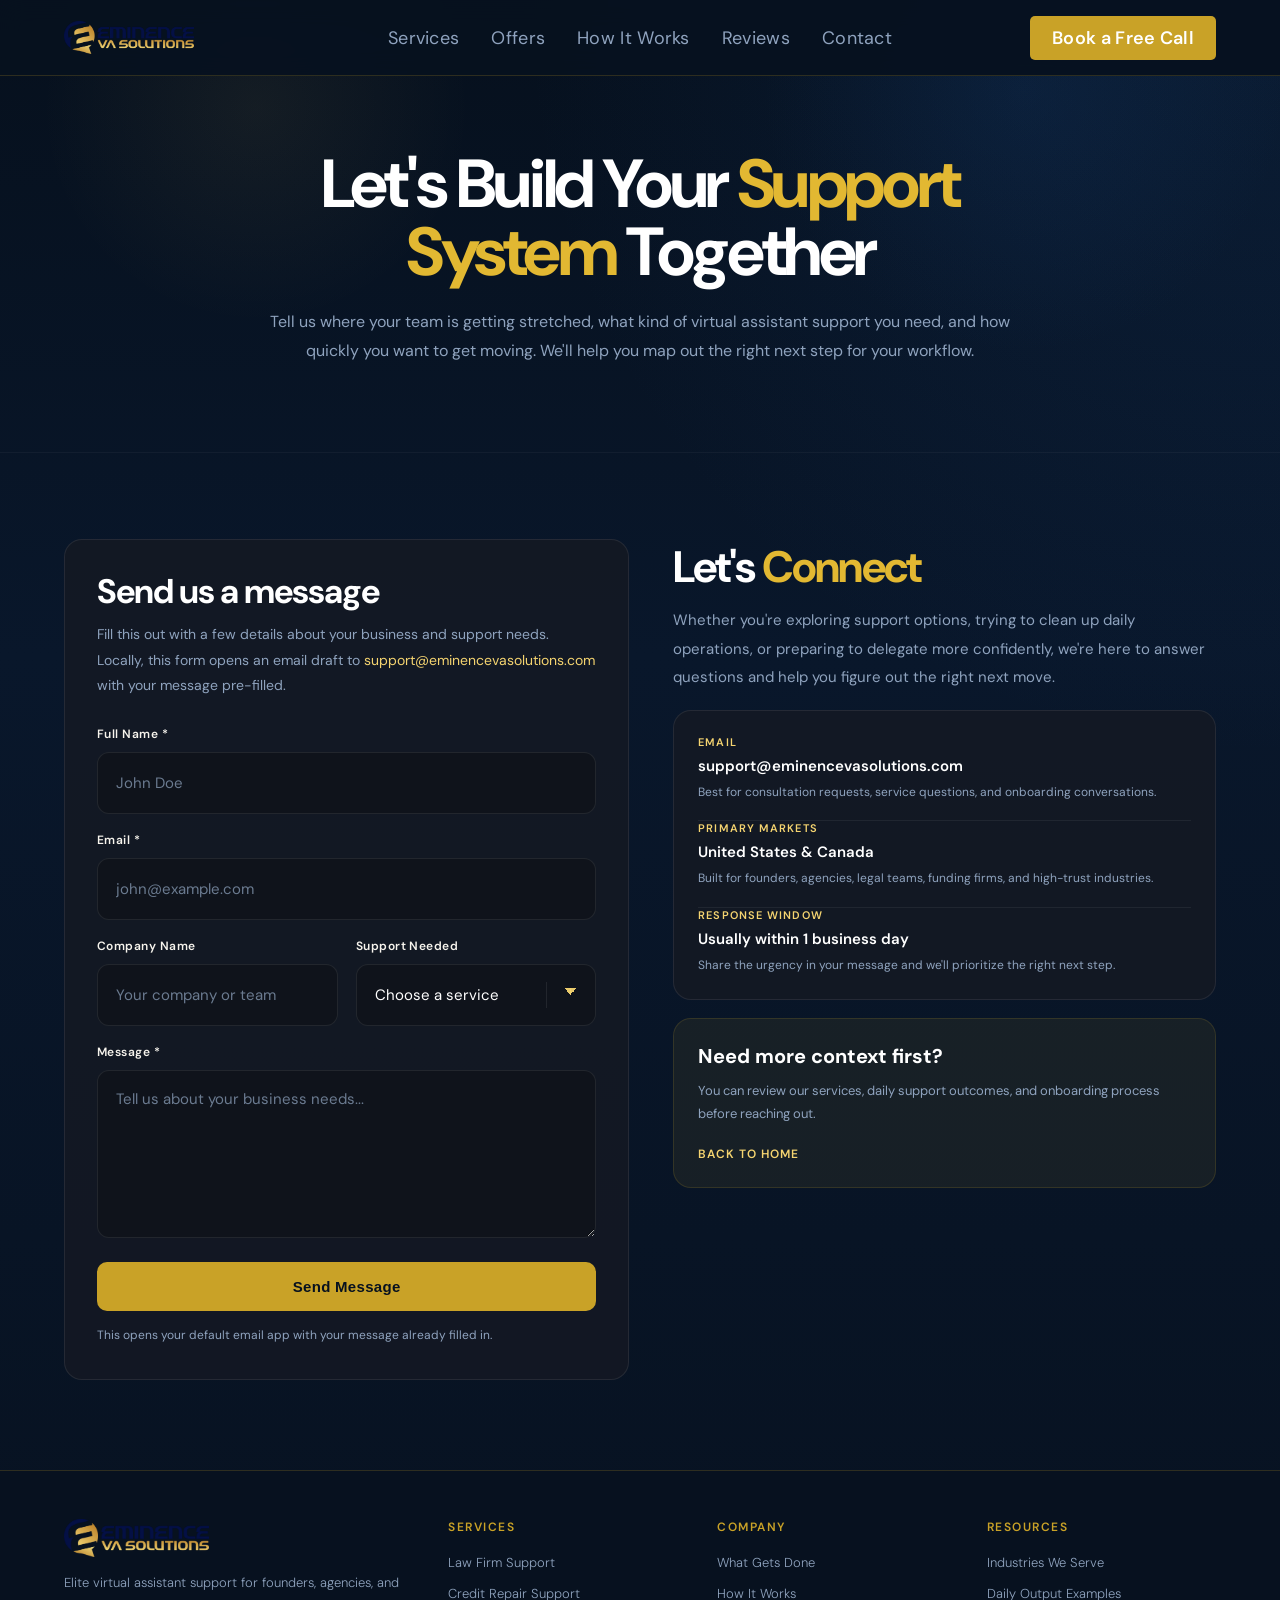
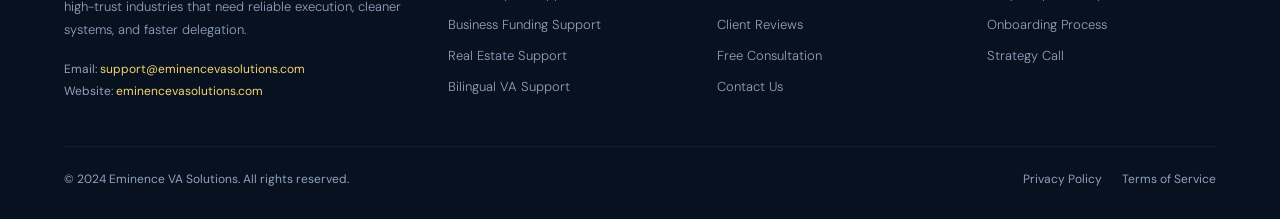
<file: contact.html>
<!DOCTYPE html>
<html lang="en">
<head>
<meta charset="UTF-8"/>
<meta name="viewport" content="width=device-width, initial-scale=1.0"/>
<title>Contact Eminence VA Solutions</title>
<link href="https://fonts.googleapis.com/css2?family=DM+Sans:ital,opsz,wght@0,9..40,100..1000;1,9..40,100..1000&display=swap" rel="stylesheet"/>
<link rel="stylesheet" href="styles.css"/>
</head>
<body class="contact-page">

<nav id="mainNav" class="scrolled">
  <a href="index.html" class="nav-logo">
    <img src="assets/imgs/logo.webp" alt="Eminence VA Solutions" class="nav-logo-image"/>
  </a>
  <div class="nav-links">
    <a href="index.html#services">Services</a>
    <a href="index.html#offers">Offers</a>
    <a href="index.html#how">How It Works</a>
    <a href="index.html#reviews">Reviews</a>
    <a href="contact.html">Contact</a>
  </div>
  <a href="#contactFormSection" class="nav-cta nav-cta-desktop">Book a Free Call</a>
  <div class="hamburger" id="hamburger">
    <span></span><span></span><span></span>
  </div>
</nav>

<div class="mobile-menu" id="mobileMenu">
  <a href="index.html#services">Services</a>
  <a href="index.html#offers">Offers</a>
  <a href="index.html#how">How It Works</a>
  <a href="index.html#reviews">Reviews</a>
  <a href="contact.html">Contact</a>
  <a href="#contactFormSection" class="nav-cta">Book a Free Call</a>
</div>

<section class="contact-hero">
  <div class="contact-hero-wrap">
    <div class="contact-hero-copy fade-up">
      <h1 class="contact-title">Let's Build Your <em>Support System</em> Together</h1>
      <p class="contact-sub">Tell us where your team is getting stretched, what kind of virtual assistant support you need, and how quickly you want to get moving. We'll help you map out the right next step for your workflow.</p>
    </div>
  </div>
</section>

<section class="contact-main" id="contactFormSection">
  <div class="contact-form-card fade-up">
    <div class="contact-form-head">
      <h2>Send us a message</h2>
      <p>Fill this out with a few details about your business and support needs. Locally, this form opens an email draft to <a href="mailto:support@eminencevasolutions.com" style="color:var(--gold3);text-decoration:none">support@eminencevasolutions.com</a> with your message pre-filled.</p>
    </div>

    <form id="contactForm">
      <div class="contact-form-grid">
        <div class="contact-field contact-field-full">
          <label for="name">Full Name *</label>
          <input id="name" name="name" type="text" placeholder="John Doe" required/>
        </div>
        <div class="contact-field contact-field-full">
          <label for="email">Email *</label>
          <input id="email" name="email" type="email" placeholder="john@example.com" required/>
        </div>
        <div class="contact-field">
          <label for="company">Company Name</label>
          <input id="company" name="company" type="text" placeholder="Your company or team"/>
        </div>
        <div class="contact-field">
          <label for="service">Support Needed</label>
          <select id="service" name="service">
            <option value="">Choose a service</option>
            <option>Executive / Administrative Support</option>
            <option>Customer Service Support</option>
            <option>Legal Intake / Admin Support</option>
            <option>Real Estate Support</option>
            <option>CRM / Lead Follow-up</option>
            <option>Bilingual English / Spanish Support</option>
            <option>Custom VA Support</option>
          </select>
        </div>
        <div class="contact-field contact-field-full">
          <label for="message">Message *</label>
          <textarea id="message" name="message" placeholder="Tell us about your business needs..." required></textarea>
        </div>
      </div>

      <div class="contact-form-actions">
        <button type="submit" class="btn-gold contact-submit">Send Message</button>
      </div>
      <div class="contact-form-note">This opens your default email app with your message already filled in.</div>
      <p id="contactStatus" class="contact-status" aria-live="polite"></p>
    </form>
  </div>

  <div class="contact-side">
    <div class="contact-side-copy fade-up" style="transition-delay:.08s">
      <h2 class="contact-connect-title">Let's <em>Connect</em></h2>
      <p class="contact-connect-sub">Whether you're exploring support options, trying to clean up daily operations, or preparing to delegate more confidently, we're here to answer questions and help you figure out the right next move.</p>
    </div>

    <div class="contact-side-card fade-up" style="transition-delay:.12s">
      <div class="contact-list">
        <div class="contact-list-item">
          <span>Email</span>
          <a href="mailto:support@eminencevasolutions.com">support@eminencevasolutions.com</a>
          <p>Best for consultation requests, service questions, and onboarding conversations.</p>
        </div>
        <div class="contact-list-item">
          <span>Primary Markets</span>
          <strong>United States &amp; Canada</strong>
          <p>Built for founders, agencies, legal teams, funding firms, and high-trust industries.</p>
        </div>
        <div class="contact-list-item">
          <span>Response Window</span>
          <strong>Usually within 1 business day</strong>
          <p>Share the urgency in your message and we'll prioritize the right next step.</p>
        </div>
      </div>
    </div>

    <div class="contact-side-card contact-follow-card fade-up" style="transition-delay:.18s">
      <h3>Need more context first?</h3>
      <p>You can review our services, daily support outcomes, and onboarding process before reaching out.</p>
      <a href="index.html" class="contact-back-home">Back to Home</a>
    </div>
  </div>
</section>

<footer>
  <div class="footer-grid">
    <div class="footer-brand">
      <a href="index.html" class="footer-logo">
        <img src="assets/imgs/logo.webp" alt="Eminence VA Solutions" class="footer-logo-image"/>
      </a>
      <p class="footer-desc">Elite virtual assistant support for founders, agencies, and high-trust industries that need reliable execution, cleaner systems, and faster delegation.</p>
      <div class="footer-contact-item">Email: <a href="mailto:support@eminencevasolutions.com">support@eminencevasolutions.com</a></div>
      <div class="footer-contact-item" style="margin-top:4px">Website: <a href="https://eminencevasolutions.com" target="_blank">eminencevasolutions.com</a></div>
    </div>
    <div class="footer-col">
      <h5>Services</h5>
      <ul>
        <li><a href="index.html#services">Law Firm Support</a></li>
        <li><a href="index.html#services">Credit Repair Support</a></li>
        <li><a href="index.html#services">Business Funding Support</a></li>
        <li><a href="index.html#services">Real Estate Support</a></li>
        <li><a href="index.html#services">Bilingual VA Support</a></li>
      </ul>
    </div>
    <div class="footer-col">
      <h5>Company</h5>
      <ul>
        <li><a href="index.html#offers">What Gets Done</a></li>
        <li><a href="index.html#how">How It Works</a></li>
        <li><a href="index.html#reviews">Client Reviews</a></li>
        <li><a href="contact.html">Free Consultation</a></li>
        <li><a href="mailto:support@eminencevasolutions.com">Contact Us</a></li>
      </ul>
    </div>
    <div class="footer-col">
      <h5>Resources</h5>
      <ul>
        <li><a href="index.html#services">Industries We Serve</a></li>
        <li><a href="index.html#offers">Daily Output Examples</a></li>
        <li><a href="index.html#how">Onboarding Process</a></li>
        <li><a href="contact.html">Strategy Call</a></li>
      </ul>
    </div>
  </div>
  <div class="footer-bottom">
    <div class="footer-copy">&#169; 2024 Eminence VA Solutions. All rights reserved.</div>
    <div class="footer-legal">
      <a href="#">Privacy Policy</a>
      <a href="#">Terms of Service</a>
    </div>
  </div>
</footer>

<script src="script.js"></script>
</body>
</html>
</file>
<file: styles.css>
/* filepath: styles.css */
* {
  margin: 0;
  padding: 0;
  box-sizing: border-box;
}

:root {
  --navy: #07111f;
  --navy2: #0c1e36;
  --navy3: #122648;
  --blue: #163a6b;
  --blue2: #1b4d8e;
  --gold: #c9a227;
  --gold2: #e2b832;
  --gold3: #f5d470;
  --gold-light: rgba(201, 162, 39, 0.08);
  --gold-border: rgba(201, 162, 39, 0.2);
  --white: #ffffff;
  --off: #f7f4ed;
  --muted: #8fa3be;
  --text: #e8edf4;
}

html {
  scroll-behavior: smooth;
}

body {
  font-family: 'DM Sans', sans-serif;
  font-optical-sizing: auto;
  background: var(--navy);
  color: var(--text);
  overflow-x: hidden;
}

/* SCROLLBAR */
::-webkit-scrollbar {
  width: 5px;
}

::-webkit-scrollbar-track {
  background: var(--navy2);
}

::-webkit-scrollbar-thumb {
  background: var(--gold);
  border-radius: 4px;
}

/* NAV */
nav {
  position: fixed;
  top: 0;
  left: 0;
  right: 0;
  z-index: 999;
  padding: 0 5%;
  height: 76px;
  display: flex;
  align-items: center;
  justify-content: space-between;
  transition: all 0.3s;
}

nav.scrolled {
  background: rgba(7, 17, 31, 0.97);
  backdrop-filter: blur(12px);
  border-bottom: 1px solid var(--gold-border);
}

.nav-logo {
  display: flex;
  align-items: center;
  gap: 10px;
  text-decoration: none;
  flex-shrink: 0;
  justify-self: start;
}

.nav-logo-image {
  height: 34px;
  width: auto;
  max-width: 210px;
  display: block;
  object-fit: contain;
}

.nav-links {
  position: absolute;
  left: 50%;
  transform: translateX(-50%);
  display: flex;
  align-items: center;
  gap: 32px;
}

.nav-links a {
  color: var(--muted);
  font-size: 18px;
  font-weight: 400;
  text-decoration: none;
  transition: color 0.2s;
  letter-spacing: 0.3px;
}

.nav-links a:hover {
  color: var(--gold2);
}

.nav-cta {
  background: var(--gold);
  color: var(--white);
  font-size: 18px;
  font-weight: 600;
  padding: 10px 22px;
  border-radius: 5px;
  text-decoration: none;
  transition: all 0.2s;
  letter-spacing: 0.3px;
}

.nav-cta:hover {
  background: var(--gold2);
  color: var(--white);
  transform: translateY(-1px);
}

.nav-links .nav-cta,
.nav-links .nav-cta:hover,
.mobile-menu .nav-cta,
.mobile-menu .nav-cta:hover {
  color: var(--white);
}

.hamburger {
  display: none;
  flex-direction: column;
  gap: 5px;
  cursor: pointer;
  padding: 4px;
  margin-left: auto;
}

.hamburger span {
  width: 24px;
  height: 2px;
  background: var(--white);
  border-radius: 2px;
  transition: all 0.3s;
}

.mobile-menu {
  display: none;
  position: fixed;
  top: 76px;
  left: 0;
  right: 0;
  background: rgba(7, 17, 31, 0.98);
  backdrop-filter: blur(12px);
  padding: 24px 5%;
  border-bottom: 1px solid var(--gold-border);
  flex-direction: column;
  gap: 20px;
  z-index: 998;
}

.mobile-menu.open {
  display: flex;
}

.mobile-menu a {
  color: var(--muted);
  font-size: 15px;
  text-decoration: none;
  padding: 8px 0;
  border-bottom: 1px solid rgba(255, 255, 255, 0.05);
}

.mobile-menu a:hover {
  color: var(--gold2);
}

.mobile-menu .nav-cta {
  width: 100%;
  text-align: center;
  border: none;
}

/* HERO */
.hero {
  min-height: 100vh;
  display: grid;
  grid-template-columns: minmax(0, 1.08fr) minmax(320px, 0.72fr);
  gap: clamp(32px, 5vw, 88px);
  align-items: center;
  padding: 120px 5% 80px;
  position: relative;
  overflow: hidden;
}

.hero-bg {
  position: absolute;
  inset: 0;
  background:
    radial-gradient(ellipse 54% 52% at 82% 44%, rgba(27, 77, 142, 0.2) 0%, transparent 72%),
    radial-gradient(ellipse 40% 40% at 20% 80%, rgba(201, 162, 39, 0.1) 0%, transparent 60%),
    radial-gradient(circle at 18% 18%, rgba(245, 212, 112, 0.08) 0%, transparent 28%),
    linear-gradient(90deg, rgba(7, 17, 31, 0.98) 0%, rgba(7, 17, 31, 0.92) 40%, rgba(7, 17, 31, 0.86) 100%);
  pointer-events: none;
}

.hero-bg::before,
.hero-bg::after {
  content: '';
  position: absolute;
  inset: 0;
}

.hero-bg::before {
  background:
    radial-gradient(circle at 14% 22%, rgba(245, 212, 112, 0.22) 0 2px, transparent 3px),
    radial-gradient(circle at 78% 28%, rgba(201, 162, 39, 0.18) 0 1.5px, transparent 2.5px),
    radial-gradient(circle at 30% 78%, rgba(255, 255, 255, 0.08) 0 1px, transparent 2px),
    radial-gradient(circle at 66% 72%, rgba(245, 212, 112, 0.16) 0 1.5px, transparent 2.5px);
  background-size: 180px 180px, 220px 220px, 140px 140px, 240px 240px;
  background-position: 0 0, 20px 30px, 40px 80px, 120px 40px;
  opacity: 0.65;
  mix-blend-mode: screen;
  animation: heroTextureDrift 20s linear infinite;
}

.hero-bg::after {
  inset: 6% -8% auto auto;
  width: 58%;
  height: 76%;
  background:
    repeating-linear-gradient(
      115deg,
      rgba(245, 212, 112, 0.16) 0 2px,
      transparent 2px 18px
    );
  mask-image: radial-gradient(circle at 50% 50%, rgba(0, 0, 0, 1) 0%, transparent 74%);
  -webkit-mask-image: radial-gradient(circle at 50% 50%, rgba(0, 0, 0, 1) 0%, transparent 74%);
  opacity: 0.3;
  filter: blur(0.4px);
  transform: rotate(-7deg);
  animation: heroTextureSweep 16s ease-in-out infinite;
}

.hero-grid-lines {
  position: absolute;
  inset: 0;
  background-image:
    linear-gradient(rgba(201, 162, 39, 0.04) 1px, transparent 1px),
    linear-gradient(90deg, rgba(201, 162, 39, 0.04) 1px, transparent 1px);
  background-size: 60px 60px;
  pointer-events: none;
}

.hero-shimmer {
  position: absolute;
  inset: -10% -20%;
  z-index: 0;
  pointer-events: none;
  opacity: 0.16;
  background:
    linear-gradient(136deg, transparent 32%, rgba(65, 136, 222, 0.03) 44%, rgba(245, 212, 112, 0.04) 50%, rgba(65, 136, 222, 0.025) 57%, transparent 68%),
    radial-gradient(circle at 70% 30%, rgba(42, 104, 188, 0.07), transparent 24%),
    radial-gradient(circle at 36% 78%, rgba(245, 212, 112, 0.03), transparent 20%);
  filter: blur(26px);
  animation: heroShimmerMove 24s linear infinite;
}

.hero-circle1 {
  position: absolute;
  top: -100px;
  right: -100px;
  width: 500px;
  height: 500px;
  border-radius: 50%;
  border: 1px solid rgba(201, 162, 39, 0.07);
  pointer-events: none;
}

.hero-circle2 {
  position: absolute;
  top: -60px;
  right: -60px;
  width: 380px;
  height: 380px;
  border-radius: 50%;
  border: 1px solid rgba(201, 162, 39, 0.1);
  pointer-events: none;
}

.hero-content {
  max-width: 620px;
  position: relative;
  z-index: 2;
}

.hero-tag {
  display: inline-flex;
  align-items: center;
  gap: 8px;
  background: var(--gold-light);
  border: 1px solid var(--gold-border);
  border-radius: 30px;
  padding: 6px 16px;
  margin-bottom: 28px;
}

.hero-tag-dot {
  width: 6px;
  height: 6px;
  border-radius: 50%;
  background: var(--gold2);
}

.hero-tag span {
  font-size: 12px;
  font-weight: 500;
  color: var(--gold3);
  letter-spacing: 0.8px;
  text-transform: uppercase;
}

.hero h1 {
  font-family: 'DM Sans', sans-serif;
  font-size: clamp(42px, 6vw, 60px);
  line-height: 0.96;
  font-weight: 700;
  letter-spacing: -0.05em;
  color: var(--white);
  margin-bottom: 20px;
}

.hero h1 em {
  color: var(--gold2);
  font-style: italic;
}

.hero-sub {
  font-size: 16px;
  font-weight: 300;
  color: var(--muted);
  line-height: 1.8;
  max-width: 500px;
  margin-bottom: 36px;
}

.hero-btns {
  display: flex;
  gap: 14px;
  flex-wrap: wrap;
  margin-bottom: 52px;
}

.btn-gold {
  background: var(--gold);
  color: var(--navy);
  font-size: 14px;
  font-weight: 600;
  padding: 14px 30px;
  border-radius: 6px;
  text-decoration: none;
  transition: all 0.2s;
  border: none;
  cursor: pointer;
  letter-spacing: 0.3px;
}

.btn-gold:hover {
  background: var(--gold2);
  transform: translateY(-2px);
  box-shadow: 0 8px 24px rgba(201, 162, 39, 0.25);
}

.btn-ghost {
  background: transparent;
  color: var(--white);
  font-size: 14px;
  font-weight: 400;
  padding: 13px 28px;
  border-radius: 6px;
  text-decoration: none;
  border: 1px solid rgba(255, 255, 255, 0.18);
  transition: all 0.2s;
  cursor: pointer;
}

.btn-ghost:hover {
  border-color: var(--gold-border);
  color: var(--gold3);
}

.hero-stats {
  display: flex;
  gap: 40px;
  flex-wrap: wrap;
}

.hero-stat {
  border-left: 2px solid var(--gold);
  padding-left: 16px;
}

.hs-num {
  font-family: 'DM Sans', sans-serif;
  font-size: 32px;
  font-weight: 700;
  color: var(--white);
  line-height: 1;
}

.hs-lbl {
  font-size: 11px;
  font-weight: 400;
  color: var(--muted);
  margin-top: 4px;
  letter-spacing: 0.5px;
}

.hero-visual {
  position: relative;
  width: 100%;
  display: flex;
  justify-content: flex-end;
  z-index: 1;
  pointer-events: none;
}

.hero-visual::before {
  content: '';
  position: absolute;
  top: 50%;
  right: 4%;
  width: 360px;
  height: 360px;
  border-radius: 50%;
  background: radial-gradient(circle, rgba(27, 77, 142, 0.22) 0%, rgba(27, 77, 142, 0.08) 36%, transparent 72%);
  filter: blur(18px);
  transform: translateY(-50%);
  z-index: 0;
}

.hero-visual-cards {
  position: relative;
  width: min(100%, 420px);
  display: flex;
  flex-direction: column;
  gap: 14px;
  z-index: 1;
}

.hv-card {
  background: linear-gradient(180deg, rgba(24, 48, 88, 0.88), rgba(15, 31, 59, 0.92));
  border: 1px solid rgba(201, 162, 39, 0.18);
  border-radius: 16px;
  padding: 18px 22px;
  backdrop-filter: blur(12px);
  box-shadow: 0 18px 40px rgba(3, 10, 20, 0.34);
  animation: float 6s ease-in-out infinite;
  pointer-events: auto;
}

.hv-card:nth-child(2) {
  animation-delay: -2s;
  margin-left: 30px;
}

.hv-card:nth-child(3) {
  animation-delay: -4s;
}

@keyframes float {
  0%,
  100% {
    transform: translateY(0);
  }

  50% {
    transform: translateY(-8px);
  }
}

@keyframes heroShimmerMove {
  0% {
    transform: translate3d(0, 0, 0) rotate(-10deg);
  }

  50% {
    transform: translate3d(5%, -7%, 0) rotate(-13deg);
  }

  100% {
    transform: translate3d(0, 0, 0) rotate(-10deg);
  }
}

@keyframes heroTextureDrift {
  0% {
    transform: translate3d(0, 0, 0) scale(1);
  }

  50% {
    transform: translate3d(-24px, 18px, 0) scale(1.03);
  }

  100% {
    transform: translate3d(0, 0, 0) scale(1);
  }
}

@keyframes heroTextureSweep {
  0% {
    transform: translate3d(0, 0, 0) rotate(-7deg);
    opacity: 0.18;
  }

  50% {
    transform: translate3d(-24px, 12px, 0) rotate(-3deg);
    opacity: 0.34;
  }

  100% {
    transform: translate3d(0, 0, 0) rotate(-7deg);
    opacity: 0.18;
  }
}

.hvc-top {
  display: flex;
  align-items: center;
  gap: 10px;
  margin-bottom: 8px;
}

.hvc-icon {
  width: 32px;
  height: 32px;
  border-radius: 8px;
  background: var(--gold-light);
  border: 1px solid var(--gold-border);
  display: flex;
  align-items: center;
  justify-content: center;
}

.hvc-icon svg {
  width: 15px;
  height: 15px;
  stroke: var(--gold2);
  fill: none;
  stroke-width: 1.8;
}

.hvc-title {
  font-size: 12px;
  font-weight: 600;
  color: var(--white);
}

.hvc-val {
  font-family: 'DM Sans', sans-serif;
  font-size: 22px;
  font-weight: 700;
  color: var(--gold2);
}

.hvc-sub {
  font-size: 10px;
  color: var(--muted);
  margin-top: 2px;
}

.hvc-bar {
  height: 3px;
  background: rgba(201, 162, 39, 0.15);
  border-radius: 2px;
  margin-top: 10px;
  overflow: hidden;
}

.hvc-bar-fill {
  height: 100%;
  border-radius: 2px;
  background: linear-gradient(90deg, var(--gold), var(--gold2));
}

/* TRUST BAR */
.trust {
  background: rgba(12, 30, 54, 0.8);
  border-top: 1px solid var(--gold-border);
  border-bottom: 1px solid var(--gold-border);
  padding: 20px 5%;
  display: flex;
  align-items: center;
  justify-content: center;
  gap: 0;
  flex-wrap: wrap;
}

.trust-item {
  display: flex;
  flex-direction: column;
  align-items: center;
  flex: 1;
  min-width: 120px;
  position: relative;
}

.trust-item + .trust-item::before {
  content: '';
  position: absolute;
  left: 0;
  top: 50%;
  transform: translateY(-50%);
  height: 30px;
  width: 1px;
  background: var(--gold-border);
}

.ti-num {
  font-family: 'DM Sans', sans-serif;
  font-size: 26px;
  font-weight: 700;
  color: var(--gold2);
}

.ti-lbl {
  font-size: 11px;
  color: var(--muted);
  margin-top: 2px;
  letter-spacing: 0.4px;
}

/* FEATURED */
.featured {
  padding: 36px 5%;
  text-align: center;
  border-bottom: 1px solid rgba(255, 255, 255, 0.04);
}

.featured-lbl {
  font-size: 10px;
  font-weight: 500;
  letter-spacing: 2.5px;
  text-transform: uppercase;
  color: var(--muted);
  margin-bottom: 20px;
}

.featured-logos {
  display: flex;
  align-items: center;
  justify-content: center;
  gap: 36px;
  flex-wrap: wrap;
}

.featured-logos span {
  font-size: 13px;
  font-weight: 600;
  color: rgba(143, 163, 190, 0.5);
  letter-spacing: 0.5px;
  transition: color 0.2s;
}

.featured-logos span:hover {
  color: var(--gold3);
}

/* LOGO MARQUEE */
.logo-marquee {
  padding: 46px 0;
  background: linear-gradient(180deg, rgba(10, 24, 45, 0.98), rgba(7, 17, 31, 1));
  border-top: 1px solid rgba(201, 162, 39, 0.16);
  border-bottom: 1px solid rgba(201, 162, 39, 0.16);
  overflow: hidden;
  position: relative;
}

.logo-marquee::before {
  content: '';
  position: absolute;
  inset: 0;
  background-image:
    linear-gradient(rgba(201, 162, 39, 0.025) 1px, transparent 1px),
    linear-gradient(90deg, rgba(201, 162, 39, 0.025) 1px, transparent 1px);
  background-size: 56px 56px;
  pointer-events: none;
}

.logo-marquee::after {
  content: '';
  position: absolute;
  inset: 0;
  background:
    radial-gradient(circle at 50% 0%, rgba(27, 77, 142, 0.22), transparent 38%),
    radial-gradient(circle at 50% 100%, rgba(201, 162, 39, 0.08), transparent 42%);
  pointer-events: none;
}

.logo-marquee-inner {
  max-width: 1350px;
  margin: 0 auto 24px;
  padding: 0 5%;
  position: relative;
  z-index: 1;
}

.logo-marquee-label {
  text-align: center;
  font-size: 11px;
  font-weight: 700;
  letter-spacing: 0.22em;
  text-transform: uppercase;
  color: rgba(245, 212, 112, 0.88);
}

.logo-marquee-track-wrap {
  position: relative;
  overflow: hidden;
}

.logo-marquee-fade {
  position: absolute;
  top: 0;
  bottom: 0;
  width: 90px;
  z-index: 2;
  pointer-events: none;
}

.logo-marquee-fade-left {
  left: 0;
  background: linear-gradient(90deg, rgba(7, 17, 31, 1) 0%, rgba(7, 17, 31, 0.72) 45%, rgba(7, 17, 31, 0) 100%);
}

.logo-marquee-fade-right {
  right: 0;
  background: linear-gradient(270deg, rgba(7, 17, 31, 1) 0%, rgba(7, 17, 31, 0.72) 45%, rgba(7, 17, 31, 0) 100%);
}

.logo-marquee-track {
  display: flex;
  width: max-content;
  align-items: center;
  animation: logoMarquee 32s linear infinite;
}

.logo-marquee-track:hover {
  animation-play-state: paused;
}

.logo-marquee-group {
  display: flex;
  align-items: center;
  gap: 64px;
  padding: 0 32px;
}

.logo-marquee-item {
  flex: 0 0 auto;
  display: flex;
  align-items: center;
  justify-content: center;
  min-width: 150px;
  min-height: 54px;
  padding: 8px 10px;
  opacity: 0.78;
  transition: opacity 0.2s ease, transform 0.2s ease, filter 0.2s ease;
}

.logo-marquee-item:hover {
  opacity: 1;
  transform: translateY(-2px);
}

.logo-marquee-item img {
  height: 34px;
  width: auto;
  max-width: 140px;
  object-fit: contain;
  filter: grayscale(1) brightness(1.9) sepia(0.28) hue-rotate(356deg) saturate(0.6) contrast(0.9);
  opacity: 0.92;
}

@keyframes logoMarquee {
  from {
    transform: translateX(0);
  }

  to {
    transform: translateX(-50%);
  }
}

/* SECTIONS */
section {
  padding: 90px 5%;
}

.section-label {
  font-size: 11px;
  font-weight: 500;
  letter-spacing: 3px;
  text-transform: uppercase;
  color: var(--gold);
  margin-bottom: 10px;
}

.section-title {
  font-family: 'DM Sans', sans-serif;
  font-size: clamp(32px, 4vw, 50px);
  font-weight: 700;
  letter-spacing: -0.04em;
  color: var(--white);
  line-height: 1.02;
  margin-bottom: 14px;
}

.section-title em {
  color: var(--gold2);
  font-style: italic;
}

.section-sub {
  font-size: 15px;
  font-weight: 300;
  color: var(--muted);
  line-height: 1.8;
  max-width: 540px;
}

.text-center {
  text-align: center;
}

.text-center .section-sub {
  margin: 0 auto;
}

.gold-line {
  width: 48px;
  height: 2px;
  background: linear-gradient(90deg, var(--gold), var(--gold2));
  margin: 20px 0;
}

.gold-line.center {
  margin: 20px auto;
}

/* WHAT WE DO */
.what-grid {
  display: grid;
  grid-template-columns: 1fr 1fr;
  gap: 48px;
  align-items: start;
  margin-top: 60px;
}

.what-left {
}

.what-img {
  width: 100%;
  height: 280px;
  background: var(--navy2);
  border-radius: 16px;
  border: 1px solid var(--gold-border);
  position: relative;
  overflow: hidden;
  margin-bottom: 32px;
  display: flex;
  align-items: center;
  justify-content: center;
}

.what-video {
  width: 100%;
  height: 100%;
  object-fit: cover;
  display: block;
  background: var(--navy);
}

.what-img::after {
  content: '';
  position: absolute;
  bottom: 0;
  left: 0;
  right: 0;
  height: 3px;
  background: linear-gradient(90deg, var(--gold), var(--gold2));
}

.what-desc p {
  font-size: 14px;
  font-weight: 300;
  color: var(--muted);
  line-height: 1.9;
  margin-bottom: 24px;
}

.what-right {
  display: flex;
  flex-direction: column;
  gap: 14px;
}

.svc-card {
  background: var(--navy2);
  border: 1px solid rgba(255, 255, 255, 0.06);
  border-radius: 12px;
  padding: 20px;
  transition: all 0.3s;
  border-left: 3px solid transparent;
  cursor: default;
}

.svc-card:hover {
  border-left-color: var(--gold);
  background: rgba(18, 38, 72, 0.8);
  transform: translateX(4px);
}

.svc-card-top {
  display: flex;
  align-items: center;
  gap: 12px;
  margin-bottom: 8px;
}

.svc-icon {
  width: 36px;
  height: 36px;
  border-radius: 8px;
  background: var(--gold-light);
  border: 1px solid var(--gold-border);
  display: flex;
  align-items: center;
  justify-content: center;
  flex-shrink: 0;
}

.svc-icon svg {
  width: 16px;
  height: 16px;
  stroke: var(--gold2);
  fill: none;
  stroke-width: 1.8;
}

.svc-card h4 {
  font-size: 14px;
  font-weight: 600;
  color: var(--white);
}

.svc-card p {
  font-size: 12px;
  font-weight: 300;
  color: var(--muted);
  line-height: 1.7;
  padding-left: 48px;
}

/* WHY CHOOSE */
.why {
  background: var(--navy2);
}

.why-grid {
  display: grid;
  grid-template-columns: repeat(3, 1fr);
  gap: 20px;
  margin-top: 50px;
}

.why-card {
  background: var(--navy);
  border: 1px solid rgba(255, 255, 255, 0.06);
  border-radius: 14px;
  padding: 28px 24px;
  transition: all 0.3s;
  position: relative;
  overflow: hidden;
}

.why-card::before {
  content: '';
  position: absolute;
  inset: 0;
  background: linear-gradient(135deg, var(--gold-light) 0%, transparent 60%);
  opacity: 0;
  transition: opacity 0.3s;
}

.why-card:hover::before {
  opacity: 1;
}

.why-card:hover {
  border-color: var(--gold-border);
  transform: translateY(-4px);
}

.why-icon {
  width: 48px;
  height: 48px;
  border-radius: 10px;
  background: var(--gold-light);
  border: 1px solid var(--gold-border);
  display: flex;
  align-items: center;
  justify-content: center;
  margin-bottom: 16px;
  position: relative;
}

.why-icon svg {
  width: 20px;
  height: 20px;
  stroke: var(--gold2);
  fill: none;
  stroke-width: 1.8;
}

.why-card h4 {
  font-size: 14px;
  font-weight: 600;
  color: var(--white);
  margin-bottom: 8px;
  position: relative;
}

.why-card p {
  font-size: 12px;
  font-weight: 300;
  color: var(--muted);
  line-height: 1.7;
  position: relative;
}

/* HOW IT WORKS */
.steps-wrap {
  margin-top: 60px;
  position: relative;
}

.steps-wrap::before {
  content: '';
  position: absolute;
  top: 36px;
  left: calc(12.5% + 24px);
  right: calc(12.5% + 24px);
  height: 1px;
  background: linear-gradient(90deg, var(--gold-border), var(--gold), var(--gold-border));
  z-index: 0;
}

.steps {
  display: grid;
  grid-template-columns: repeat(4, 1fr);
  gap: 20px;
  position: relative;
  z-index: 1;
}

.step {
  text-align: center;
  padding: 0 12px;
}

.step-num {
  width: 72px;
  height: 72px;
  border-radius: 50%;
  background: var(--navy2);
  border: 2px solid var(--gold);
  display: flex;
  align-items: center;
  justify-content: center;
  margin: 0 auto 20px;
  font-family: 'DM Sans', sans-serif;
  font-size: 24px;
  font-weight: 700;
  color: var(--gold2);
  position: relative;
  transition: all 0.3s;
}

.step:hover .step-num {
  background: var(--gold);
  color: var(--navy);
}

.step h4 {
  font-size: 14px;
  font-weight: 600;
  color: var(--white);
  margin-bottom: 8px;
}

.step p {
  font-size: 12px;
  font-weight: 300;
  color: var(--muted);
  line-height: 1.7;
}

/* TESTIMONIALS */
.testi {
  background: var(--navy2);
}

.testi-grid {
  display: grid;
  grid-template-columns: repeat(3, 1fr);
  gap: 20px;
  margin-top: 50px;
}

.testi-card {
  background: var(--navy);
  border: 1px solid rgba(255, 255, 255, 0.06);
  border-radius: 14px;
  padding: 28px 24px;
  position: relative;
  transition: border-color 0.3s;
}

.testi-card:hover {
  border-color: var(--gold-border);
}

.testi-quote {
  font-family: 'DM Sans', sans-serif;
  font-size: 60px;
  line-height: 0.8;
  font-weight: 700;
  color: var(--gold);
  opacity: 0.25;
  margin-bottom: 12px;
}

.testi-card p {
  font-size: 13px;
  font-weight: 300;
  color: var(--muted);
  line-height: 1.8;
  margin-bottom: 20px;
  font-style: italic;
}

.testi-footer {
  display: flex;
  align-items: center;
  gap: 12px;
  border-top: 1px solid rgba(255, 255, 255, 0.05);
  padding-top: 16px;
}

.testi-avatar {
  width: 36px;
  height: 36px;
  border-radius: 50%;
  background: var(--navy2);
  border: 1px solid var(--gold-border);
  display: flex;
  align-items: center;
  justify-content: center;
  font-size: 12px;
  font-weight: 600;
  color: var(--gold2);
  flex-shrink: 0;
}

.testi-name {
  font-size: 13px;
  font-weight: 600;
  color: var(--white);
}

.testi-role {
  font-size: 11px;
  color: var(--muted);
  margin-top: 1px;
}

.stars {
  display: flex;
  gap: 3px;
  margin-bottom: 12px;
}

.star {
  width: 13px;
  height: 13px;
  clip-path: polygon(50% 0%, 61% 35%, 98% 35%, 68% 57%, 79% 91%, 50% 70%, 21% 91%, 32% 57%, 2% 35%, 39% 35%);
  background: var(--gold);
}

/* REVIEWS */
.reviews-grid {
  display: grid;
  grid-template-columns: 1fr 1fr;
  gap: 28px;
  margin-top: 50px;
}

.review-platform {
  background: var(--navy2);
  border: 1px solid rgba(255, 255, 255, 0.06);
  border-radius: 14px;
  overflow: hidden;
}

.rp-header {
  padding: 20px 24px;
  border-bottom: 1px solid rgba(255, 255, 255, 0.05);
  display: flex;
  align-items: center;
  justify-content: space-between;
}

.rp-name-wrap {
  display: flex;
  align-items: center;
  gap: 10px;
}

.rp-logo {
  font-size: 13px;
  font-weight: 600;
  color: var(--white);
}

.rp-score-wrap {
  text-align: right;
}

.rp-score {
  font-family: 'DM Sans', sans-serif;
  font-size: 28px;
  font-weight: 700;
  color: var(--gold2);
}

.rp-count {
  font-size: 10px;
  color: var(--muted);
}

.rp-cards {
  padding: 16px;
  display: flex;
  flex-direction: column;
  gap: 10px;
}

.rp-card {
  background: var(--navy);
  border: 1px solid rgba(255, 255, 255, 0.04);
  border-radius: 10px;
  padding: 14px 16px;
}

.rp-card-stars {
  display: flex;
  gap: 2px;
  margin-bottom: 8px;
}

.rp-card p {
  font-size: 12px;
  color: var(--muted);
  line-height: 1.6;
  font-style: italic;
}

.rp-card-author {
  font-size: 11px;
  font-weight: 600;
  color: var(--gold3);
  margin-top: 8px;
}

.rp-view-btn {
  display: block;
  text-align: center;
  padding: 12px;
  border-top: 1px solid rgba(255, 255, 255, 0.05);
  font-size: 12px;
  color: var(--gold);
  text-decoration: none;
  transition: color 0.2s;
}

.rp-view-btn:hover {
  color: var(--gold2);
}

/* CTA */
.cta-section {
  background: var(--navy2);
  position: relative;
  overflow: hidden;
  text-align: center;
}

.cta-section::before {
  content: '';
  position: absolute;
  top: 50%;
  left: 50%;
  transform: translate(-50%, -50%);
  width: 600px;
  height: 600px;
  border-radius: 50%;
  border: 1px solid rgba(201, 162, 39, 0.06);
  pointer-events: none;
}

.cta-section::after {
  content: '';
  position: absolute;
  top: 50%;
  left: 50%;
  transform: translate(-50%, -50%);
  width: 400px;
  height: 400px;
  border-radius: 50%;
  border: 1px solid rgba(201, 162, 39, 0.08);
  pointer-events: none;
}

.cta-inner {
  position: relative;
  z-index: 1;
}

.cta-boxes {
  display: grid;
  grid-template-columns: repeat(3, 1fr);
  gap: 20px;
  margin: 48px 0;
  max-width: 700px;
  margin-left: auto;
  margin-right: auto;
}

.cta-box {
  background: rgba(7, 17, 31, 0.6);
  border: 1px solid var(--gold-border);
  border-radius: 14px;
  padding: 28px 20px;
  backdrop-filter: blur(8px);
}

.cta-box-num {
  font-family: 'DM Sans', sans-serif;
  font-size: 36px;
  font-weight: 700;
  color: var(--gold2);
  line-height: 1;
}

.cta-box-lbl {
  font-size: 13px;
  font-weight: 500;
  color: var(--white);
  margin-top: 6px;
}

.cta-box-sub {
  font-size: 11px;
  color: var(--muted);
  margin-top: 6px;
  line-height: 1.5;
}

/* CONTACT PAGE */
body.contact-page {
  background:
    radial-gradient(circle at top right, rgba(27, 77, 142, 0.2), transparent 34%),
    linear-gradient(180deg, #06101d 0%, #09172b 36%, #07111f 100%);
}

body.contact-page nav {
  background: rgba(7, 17, 31, 0.94);
  backdrop-filter: blur(12px);
  border-bottom: 1px solid var(--gold-border);
}

.contact-hero {
  position: relative;
  padding: 150px 5% 86px;
  border-bottom: 1px solid rgba(255, 255, 255, 0.04);
}

.contact-hero::before {
  content: '';
  position: absolute;
  inset: 0;
  background:
    radial-gradient(circle at 20% 24%, rgba(245, 212, 112, 0.06), transparent 20%),
    radial-gradient(circle at 80% 20%, rgba(27, 77, 142, 0.15), transparent 24%);
  opacity: 1;
  animation: none;
  pointer-events: none;
}

.contact-hero-wrap,
.contact-main {
  position: relative;
  z-index: 1;
  max-width: 1280px;
  margin: 0 auto;
}

.contact-hero-wrap {
  display: block;
}

.contact-hero-copy {
  max-width: 840px;
  margin: 0 auto;
  text-align: center;
}

.contact-title {
  font-size: clamp(42px, 6vw, 68px);
  line-height: 1;
  letter-spacing: -0.05em;
  color: var(--white);
  margin-bottom: 22px;
}

.contact-title em {
  color: var(--gold2);
  font-style: normal;
}

.contact-sub {
  max-width: 780px;
  margin: 0 auto;
  font-size: 16px;
  line-height: 1.8;
  color: var(--muted);
}

.contact-main {
  display: grid;
  grid-template-columns: minmax(0, 1fr) minmax(320px, 0.96fr);
  gap: 44px;
  padding: 86px 5% 90px;
}

.contact-form-card,
.contact-side-card {
  background: rgba(20, 25, 35, 0.86);
  border: 1px solid rgba(255, 255, 255, 0.08);
  border-radius: 18px;
  box-shadow: none;
}

.contact-form-card {
  padding: 34px 32px;
}

.contact-side {
  display: grid;
  gap: 18px;
  align-content: start;
}

.contact-form-head h2 {
  font-size: clamp(28px, 4vw, 34px);
  line-height: 1.08;
  letter-spacing: -0.03em;
  margin-bottom: 12px;
  color: var(--white);
}

.contact-form-head p {
  font-size: 14px;
  line-height: 1.8;
  color: var(--muted);
  max-width: 560px;
}

.contact-form-grid {
  display: grid;
  grid-template-columns: 1fr 1fr;
  gap: 18px;
  margin-top: 28px;
}

.contact-field {
  display: flex;
  flex-direction: column;
  gap: 10px;
}

.contact-field-full {
  grid-column: 1 / -1;
}

.contact-field label {
  font-size: 12px;
  font-weight: 600;
  color: var(--off);
  letter-spacing: 0.04em;
}

.contact-field input,
.contact-field select,
.contact-field textarea {
  width: 100%;
  border: 1px solid rgba(255, 255, 255, 0.08);
  background: rgba(16, 20, 28, 0.92);
  color: var(--white);
  border-radius: 12px;
  min-height: 62px;
  padding: 16px 18px;
  font: inherit;
  font-size: 15px;
  line-height: 1.2;
  transition: border-color 0.2s ease, box-shadow 0.2s ease, transform 0.2s ease;
}

.contact-field input::placeholder,
.contact-field textarea::placeholder {
  color: rgba(143, 163, 190, 0.72);
}

.contact-field select {
  appearance: none;
  -webkit-appearance: none;
  -moz-appearance: none;
  cursor: pointer;
  padding-right: 56px;
  background-image:
    linear-gradient(45deg, transparent 50%, rgba(245, 212, 112, 0.95) 50%),
    linear-gradient(135deg, rgba(245, 212, 112, 0.95) 50%, transparent 50%),
    linear-gradient(180deg, rgba(255, 255, 255, 0.08), rgba(255, 255, 255, 0.08));
  background-position:
    calc(100% - 24px) calc(50% - 3px),
    calc(100% - 18px) calc(50% - 3px),
    calc(100% - 48px) 50%;
  background-size: 7px 7px, 7px 7px, 1px 26px;
  background-repeat: no-repeat;
}

.contact-field select:hover {
  border-color: rgba(245, 212, 112, 0.22);
}

.contact-field select option {
  background: #10141c;
  color: var(--white);
}

.contact-field input:focus,
.contact-field select:focus,
.contact-field textarea:focus {
  outline: none;
  border-color: rgba(245, 212, 112, 0.48);
  box-shadow: 0 0 0 4px rgba(201, 162, 39, 0.08);
  transform: translateY(-1px);
}

.contact-field textarea {
  min-height: 168px;
  line-height: 1.7;
  resize: vertical;
}

.contact-form-actions {
  margin-top: 24px;
}

.contact-submit {
  width: 100%;
  justify-content: center;
  padding: 16px 24px;
  font-size: 15px;
  border-radius: 10px;
}

.contact-form-note,
.contact-status {
  font-size: 12px;
  line-height: 1.7;
  color: var(--muted);
}

.contact-form-note {
  margin-top: 14px;
}

.contact-status {
  color: var(--gold3);
}

.contact-side-card {
  padding: 24px;
}

.contact-side-copy {
  padding-top: 6px;
}

.contact-connect-title {
  font-size: clamp(30px, 4vw, 44px);
  line-height: 1.04;
  letter-spacing: -0.04em;
  color: var(--white);
  margin-bottom: 16px;
}

.contact-connect-title em {
  color: var(--gold2);
  font-style: normal;
}

.contact-connect-sub {
  font-size: 15px;
  line-height: 1.9;
  color: var(--muted);
}

.contact-list {
  display: grid;
  gap: 0;
}

.contact-list-item {
  padding: 0 0 18px;
  border-bottom: 1px solid rgba(255, 255, 255, 0.06);
}

.contact-list-item:last-child {
  border-bottom: none;
  padding-bottom: 0;
}

.contact-list-item span {
  display: block;
  font-size: 11px;
  font-weight: 600;
  color: var(--gold3);
  letter-spacing: 0.1em;
  text-transform: uppercase;
  margin-bottom: 6px;
}

.contact-list-item strong,
.contact-list-item a {
  font-size: 15px;
  font-weight: 600;
  color: var(--white);
  text-decoration: none;
}

.contact-list-item a:hover {
  color: var(--gold3);
}

.contact-list-item p {
  margin-top: 6px;
  font-size: 12px;
  line-height: 1.7;
  color: var(--muted);
}

.contact-follow-card {
  background: rgba(201, 162, 39, 0.08);
  border-color: rgba(201, 162, 39, 0.16);
}

.contact-follow-card h3 {
  font-size: 20px;
  color: var(--white);
  margin-bottom: 10px;
}

.contact-follow-card p {
  font-size: 13px;
  line-height: 1.8;
  color: var(--muted);
  margin-bottom: 16px;
}

.contact-back-home {
  display: inline-flex;
  align-items: center;
  gap: 10px;
  color: var(--gold3);
  text-decoration: none;
  font-size: 12px;
  font-weight: 600;
  letter-spacing: 0.08em;
  text-transform: uppercase;
}

.contact-back-home:hover {
  color: var(--white);
}

/* FOOTER */
footer {
  background: var(--navy);
  border-top: 1px solid var(--gold-border);
  padding: 48px 5% 32px;
}

.footer-grid {
  display: grid;
  grid-template-columns: 1.5fr 1fr 1fr 1fr;
  gap: 40px;
  margin-bottom: 40px;
}

.footer-brand {
}

.footer-logo {
  display: flex;
  align-items: center;
  gap: 10px;
  text-decoration: none;
  margin-bottom: 14px;
}

.footer-logo-image {
  height: 38px;
  width: auto;
  max-width: 220px;
  display: block;
  object-fit: contain;
}

.footer-desc {
  font-size: 13px;
  font-weight: 300;
  color: var(--muted);
  line-height: 1.8;
  margin-bottom: 20px;
}

.footer-contact-item {
  font-size: 12px;
  color: var(--muted);
  margin-bottom: 6px;
}

.footer-contact-item a {
  color: var(--gold3);
  text-decoration: none;
}

.footer-col h5 {
  font-size: 12px;
  font-weight: 600;
  letter-spacing: 1.5px;
  text-transform: uppercase;
  color: var(--gold);
  margin-bottom: 16px;
}

.footer-col ul {
  list-style: none;
}

.footer-col ul li {
  margin-bottom: 10px;
}

.footer-col ul li a {
  font-size: 13px;
  font-weight: 300;
  color: var(--muted);
  text-decoration: none;
  transition: color 0.2s;
}

.footer-col ul li a:hover {
  color: var(--gold3);
}

.footer-bottom {
  border-top: 1px solid rgba(255, 255, 255, 0.05);
  padding-top: 24px;
  display: flex;
  align-items: center;
  justify-content: space-between;
  flex-wrap: wrap;
  gap: 16px;
}

.footer-copy {
  font-size: 12px;
  color: var(--muted);
}

.footer-legal {
  display: flex;
  gap: 20px;
}

.footer-legal a {
  font-size: 12px;
  color: var(--muted);
  text-decoration: none;
  transition: color 0.2s;
}

.footer-legal a:hover {
  color: var(--gold3);
}

/* DIVIDER */
.gold-divider {
  height: 1px;
  background: linear-gradient(90deg, transparent, var(--gold-border), transparent);
}

/* SCROLL ANIMATIONS */
.fade-up {
  opacity: 0;
  transform: translateY(32px);
  transition: opacity 0.7s ease, transform 0.7s ease;
}

.fade-up.visible {
  opacity: 1;
  transform: translateY(0);
}

/* RESPONSIVE */
@media (max-width: 900px) {
  .hero {
    grid-template-columns: 1fr;
    padding: 120px 5% 80px;
    min-height: auto;
  }

  .hero-content {
    max-width: 100%;
  }

  .hero-visual {
    margin-top: 24px;
    justify-content: flex-start;
  }

  .hero-visual::before {
    right: auto;
    left: 10%;
    width: 280px;
    height: 280px;
  }

  .hero-shimmer {
    inset: -10% -24%;
    opacity: 0.2;
  }

  .hero-bg::after {
    width: 72%;
    height: 62%;
    opacity: 0.22;
  }

  .hero-visual-cards {
    width: min(100%, 460px);
  }

  .what-grid {
    grid-template-columns: 1fr;
  }

  .why-grid {
    grid-template-columns: 1fr 1fr;
  }

  .steps-wrap::before {
    display: none;
  }

  .steps {
    grid-template-columns: 1fr 1fr;
  }

  .testi-grid {
    grid-template-columns: 1fr;
  }

  .reviews-grid {
    grid-template-columns: 1fr;
  }

  .footer-grid {
    grid-template-columns: 1fr 1fr;
  }

  .cta-boxes {
    grid-template-columns: 1fr;
  }

  .nav-links {
    display: none;
  }

  .nav-cta-desktop {
    display: none;
  }

  .hamburger {
    display: flex;
  }

  .logo-marquee-group {
    gap: 42px;
  }

  .logo-marquee-item {
    min-width: 132px;
    min-height: 50px;
    padding: 6px 8px;
  }

  .logo-marquee-item img {
    height: 28px;
    max-width: 120px;
  }

  .contact-hero-wrap,
  .contact-main {
    grid-template-columns: 1fr;
  }
}

@media (max-width: 560px) {
  .nav-logo-image {
    height: 28px;
    max-width: 170px;
  }

  .footer-logo-image {
    height: 32px;
    max-width: 180px;
  }

  .hero {
    padding-top: 105px;
  }

  .hero h1 {
    font-size: clamp(40px, 14vw, 58px);
  }

  .hero-sub {
    font-size: 15px;
  }

  .hero-shimmer {
    inset: -6% -28%;
    opacity: 0.18;
  }

  .hero-bg::before {
    opacity: 0.48;
  }

  .hero-bg::after {
    width: 88%;
    height: 50%;
    opacity: 0.16;
  }

  .hero-visual::before {
    left: 0;
    width: 220px;
    height: 220px;
  }

  .hv-card:nth-child(2) {
    margin-left: 14px;
  }

  .why-grid {
    grid-template-columns: 1fr;
  }

  .steps {
    grid-template-columns: 1fr;
  }

  .trust {
    flex-direction: column;
    gap: 0;
  }

  .trust-item + .trust-item::before {
    display: none;
  }

  .footer-grid {
    grid-template-columns: 1fr;
  }

  .footer-bottom {
    flex-direction: column;
    gap: 12px;
    text-align: center;
  }

  .cta-boxes {
    grid-template-columns: 1fr 1fr;
  }

  .hero-stats {
    gap: 20px;
  }

  .logo-marquee {
    padding: 34px 0;
  }

  .logo-marquee-label {
    font-size: 10px;
    letter-spacing: 0.16em;
    padding: 0 18px;
  }

  .logo-marquee-fade {
    width: 48px;
  }

  .logo-marquee-group {
    gap: 28px;
    padding: 0 18px;
  }

  .logo-marquee-item {
    min-width: 104px;
    min-height: 42px;
    padding: 4px 6px;
  }

  .logo-marquee-item img {
    height: 22px;
    max-width: 96px;
  }

  .contact-hero {
    padding-top: 122px;
    padding-bottom: 54px;
  }

  .contact-form-card,
  .contact-side-card {
    padding: 22px 18px;
    border-radius: 18px;
  }

  .contact-form-grid {
    grid-template-columns: 1fr;
  }

  .contact-main {
    gap: 28px;
    padding-top: 54px;
  }
}
</file>
